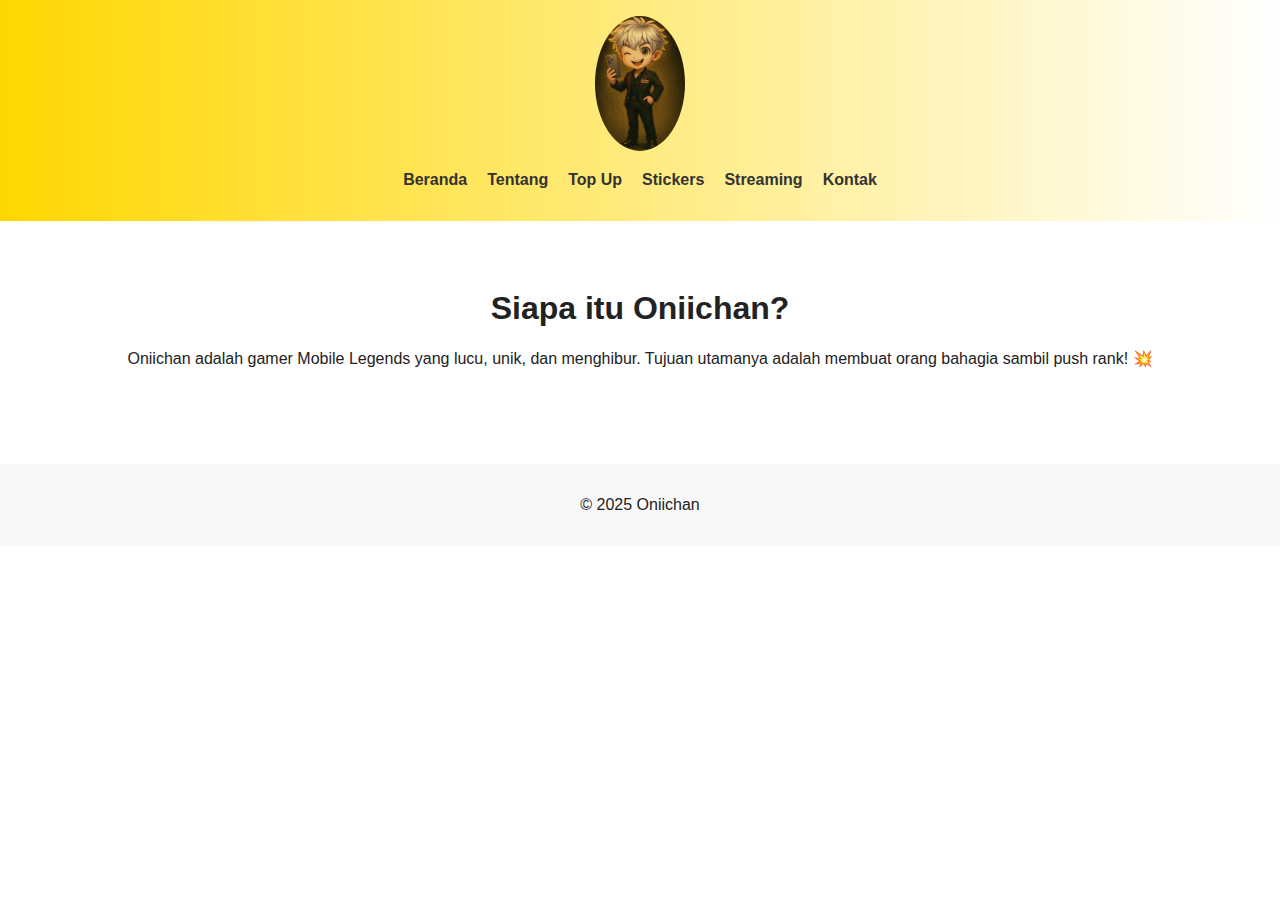
<file: about.html>
<!DOCTYPE html>

<html lang="id">
<head>
<meta charset="utf-8"/>
<meta content="width=device-width, initial-scale=1.0" name="viewport"/>
<title>Tentang Oniichan</title>
<link href="css/style.css" rel="stylesheet"/>
</head>
<body>
<header class="header">
<img alt="Logo Oniichan" class="logo" src="assets/img/logo.png"/>
<nav>
<ul>
<li><a href="index.html">Beranda</a></li>
<li><a href="about.html">Tentang</a></li>
<li><a href="topup.html">Top Up</a></li>
<li><a href="stickers.html">Stickers</a></li>
<li><a href="streaming.html">Streaming</a></li>
<li><a href="contact.html">Kontak</a></li>
</ul>
</nav>
</header>
<main>
<section class="hero">
<h1>Siapa itu Oniichan?</h1>
<p>Oniichan adalah gamer Mobile Legends yang lucu, unik, dan menghibur. Tujuan utamanya adalah membuat orang bahagia sambil push rank! 💥</p>
</section>
</main>
<footer>
<p>© 2025 Oniichan</p>
</footer>
<script>
// Disable right-click
document.addEventListener('contextmenu', event => event.preventDefault());

// Disable long-press/save on mobile
document.addEventListener('touchstart', function(e) {
  if (e.target.tagName === 'IMG') {
    e.preventDefault();
  }
}, { passive: false });
</script>
<script><script>
  const navLinks = document.querySelectorAll("nav a");
  navLinks.forEach(link => {
    link.addEventListener("click", () => {
      navLinks.forEach(l => l.classList.remove("active"));
      link.classList.add("active");
    });
  });
</script></script></body>
</html>
</file>
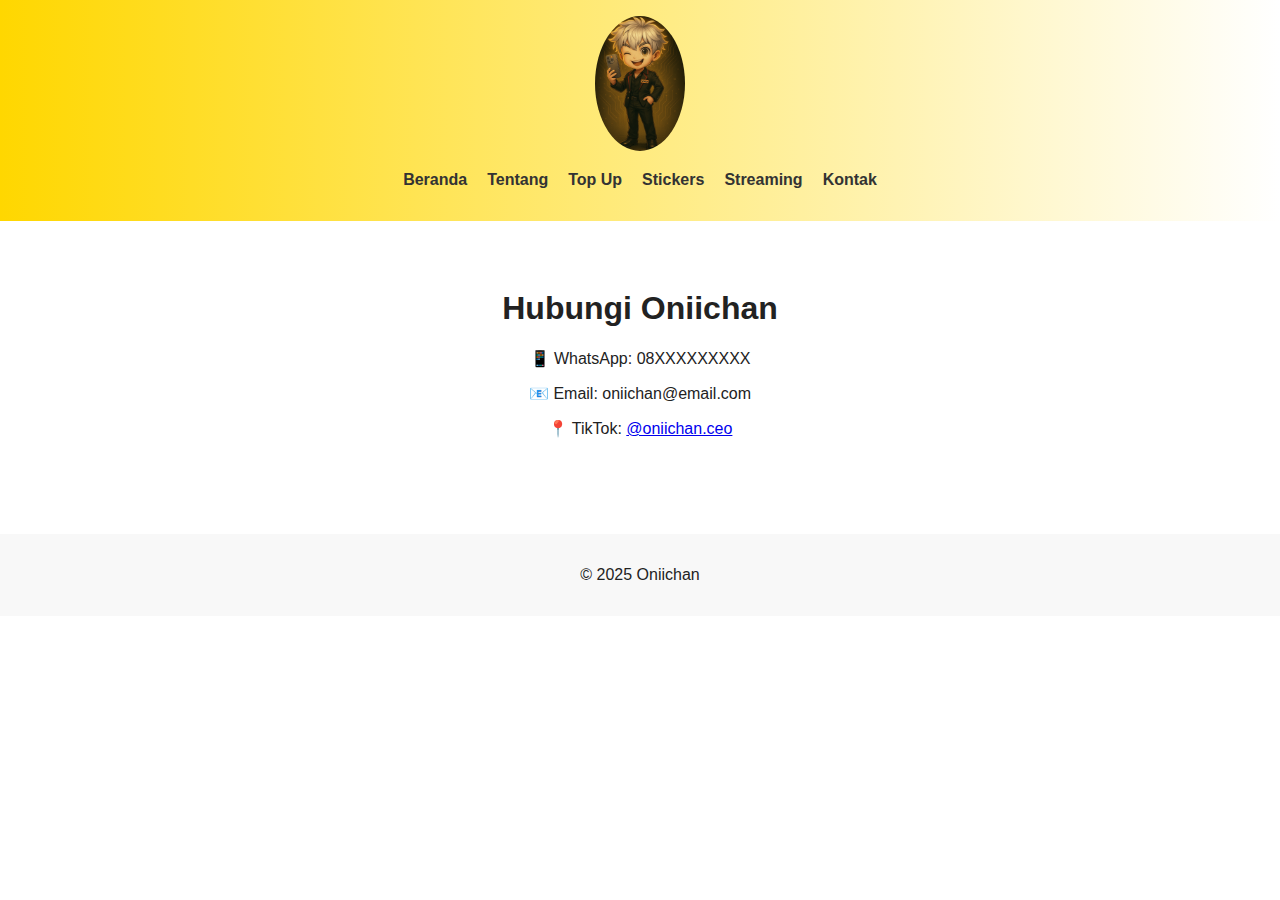
<file: contact.html>
<!DOCTYPE html>

<html lang="id">
<head>
<meta charset="utf-8"/>
<meta content="width=device-width, initial-scale=1.0" name="viewport"/>
<title>Kontak Oniichan</title>
<link href="css/style.css" rel="stylesheet"/>
</head>
<body>
<header class="header">
<img alt="Logo Oniichan" class="logo" src="assets/img/logo.png"/>
<nav>
<ul>
<li><a href="index.html">Beranda</a></li>
<li><a href="about.html">Tentang</a></li>
<li><a href="topup.html">Top Up</a></li>
<li><a href="stickers.html">Stickers</a></li>
<li><a href="streaming.html">Streaming</a></li>
<li><a href="contact.html">Kontak</a></li>
</ul>
</nav>
</header>
<main>
<section class="hero">
<h1>Hubungi Oniichan</h1>
<p>📱 WhatsApp: 08XXXXXXXXX</p>
<p>📧 Email: oniichan@email.com</p>
<p>📍 TikTok: <a href="https://www.tiktok.com/@oniichan.ceo" target="_blank">@oniichan.ceo</a></p>
</section>
</main>
<footer>
<p>© 2025 Oniichan</p>
</footer>
<script>
// Disable right-click
document.addEventListener('contextmenu', event => event.preventDefault());

// Disable long-press/save on mobile
document.addEventListener('touchstart', function(e) {
  if (e.target.tagName === 'IMG') {
    e.preventDefault();
  }
}, { passive: false });
</script>
<script><script>
  const navLinks = document.querySelectorAll("nav a");
  navLinks.forEach(link => {
    link.addEventListener("click", () => {
      navLinks.forEach(l => l.classList.remove("active"));
      link.classList.add("active");
    });
  });
</script></script></body>
</html>
</file>
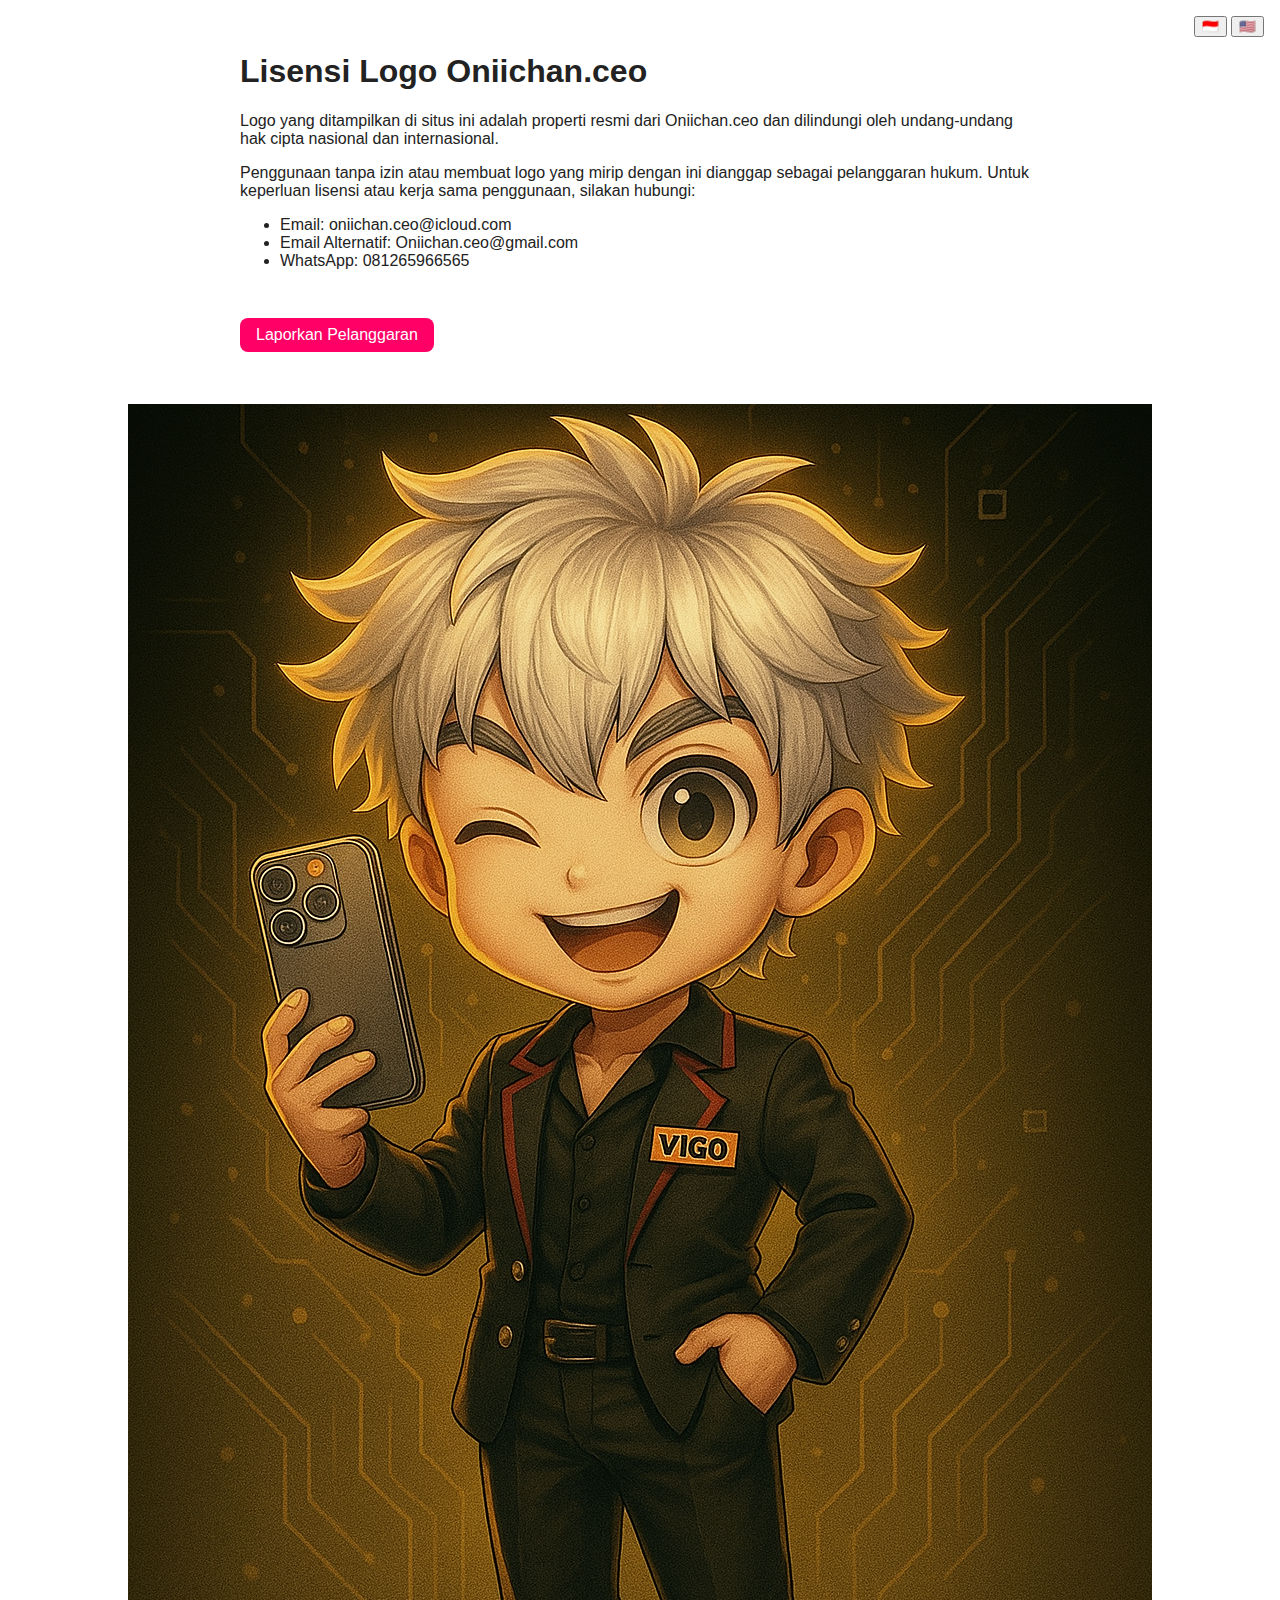
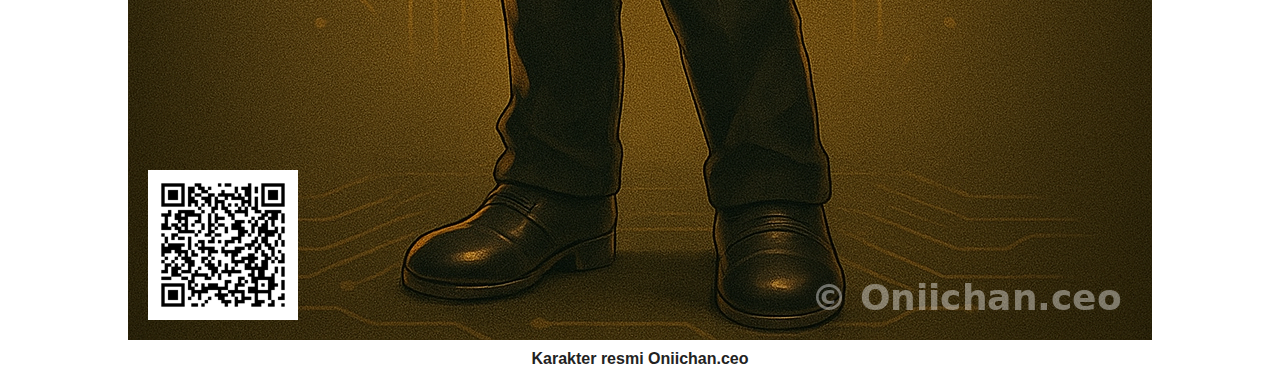
<file: license.html>
<!DOCTYPE html>

<html lang="id">
<head>
<meta charset="utf-8"/>
<meta content="width=device-width, initial-scale=1.0" name="viewport"/>
<title>Lisensi | Oniichan.ceo</title>
<link href="css/style.css" rel="stylesheet"/>
<style>
    .language-switch { position: absolute; top: 1rem; right: 1rem; }
    .report-button { margin-top: 2rem; display: inline-block; background: #ff0066; color: white; padding: 0.5rem 1rem; border-radius: 8px; text-decoration: none; }
    .license-container { max-width: 800px; margin: auto; padding: 2rem; }
    .en { display: none; }
  </style>
<script>
    function switchLanguage(lang) {
      document.querySelector('.id').style.display = lang === 'id' ? 'block' : 'none';
      document.querySelector('.en').style.display = lang === 'en' ? 'block' : 'none';
    }
  </script>
</head>
<body oncontextmenu="return false;">
<script>document.addEventListener("contextmenu", e => e.preventDefault());</script>
<div class="language-switch">
<button onclick="switchLanguage('id')">🇮🇩</button>
<button onclick="switchLanguage('en')">🇺🇸</button>
</div>
<div class="license-container">
<div class="id">
<h1>Lisensi Logo Oniichan.ceo</h1>
<p>Logo yang ditampilkan di situs ini adalah properti resmi dari Oniichan.ceo dan dilindungi oleh undang-undang hak cipta nasional dan internasional.</p>
<p>Penggunaan tanpa izin atau membuat logo yang mirip dengan ini dianggap sebagai pelanggaran hukum. Untuk keperluan lisensi atau kerja sama penggunaan, silakan hubungi:</p>
<ul>
<li>Email: oniichan.ceo@icloud.com</li>
<li>Email Alternatif: Oniichan.ceo@gmail.com</li>
<li>WhatsApp: 081265966565</li>
</ul>
<a class="report-button" href="mailto:oniichan.ceo@icloud.com?subject=Pelaporan%20Pelanggaran%20Lisensi">Laporkan Pelanggaran</a>
</div>
<div class="en">
<h1>Oniichan.ceo Logo License</h1>
<p>The logo displayed on this site is the official property of Oniichan.ceo and is protected by national and international copyright laws.</p>
<p>Unauthorized use or reproduction of this logo or any similar logo is considered a violation. To request permission or licensing, please contact:</p>
<ul>
<li>Email: oniichan.ceo@icloud.com</li>
<li>Alternate Email: Oniichan.ceo@gmail.com</li>
<li>WhatsApp: +62 812-6596-6565</li>
</ul>
<a class="report-button" href="mailto:oniichan.ceo@icloud.com?subject=Report%20License%20Violation">Report Violation</a>
</div>
</div>
<img alt="Karakter resmi Oniichan.ceo" src="assets/oniichan_character.png" style="max-width: 100%; height: auto; display: block; margin: 20px auto;"/><p style="text-align: center; font-weight: bold; margin-top: -10px;">Karakter resmi Oniichan.ceo</p>
<script>
// Disable right-click
document.addEventListener('contextmenu', event => event.preventDefault());

// Disable long-press/save on mobile
document.addEventListener('touchstart', function(e) {
  if (e.target.tagName === 'IMG') {
    e.preventDefault();
  }
}, { passive: false });
</script>
<script><script>
  const navLinks = document.querySelectorAll("nav a");
  navLinks.forEach(link => {
    link.addEventListener("click", () => {
      navLinks.forEach(l => l.classList.remove("active"));
      link.classList.add("active");
    });
  });
</script></script></body>
</html>
</file>
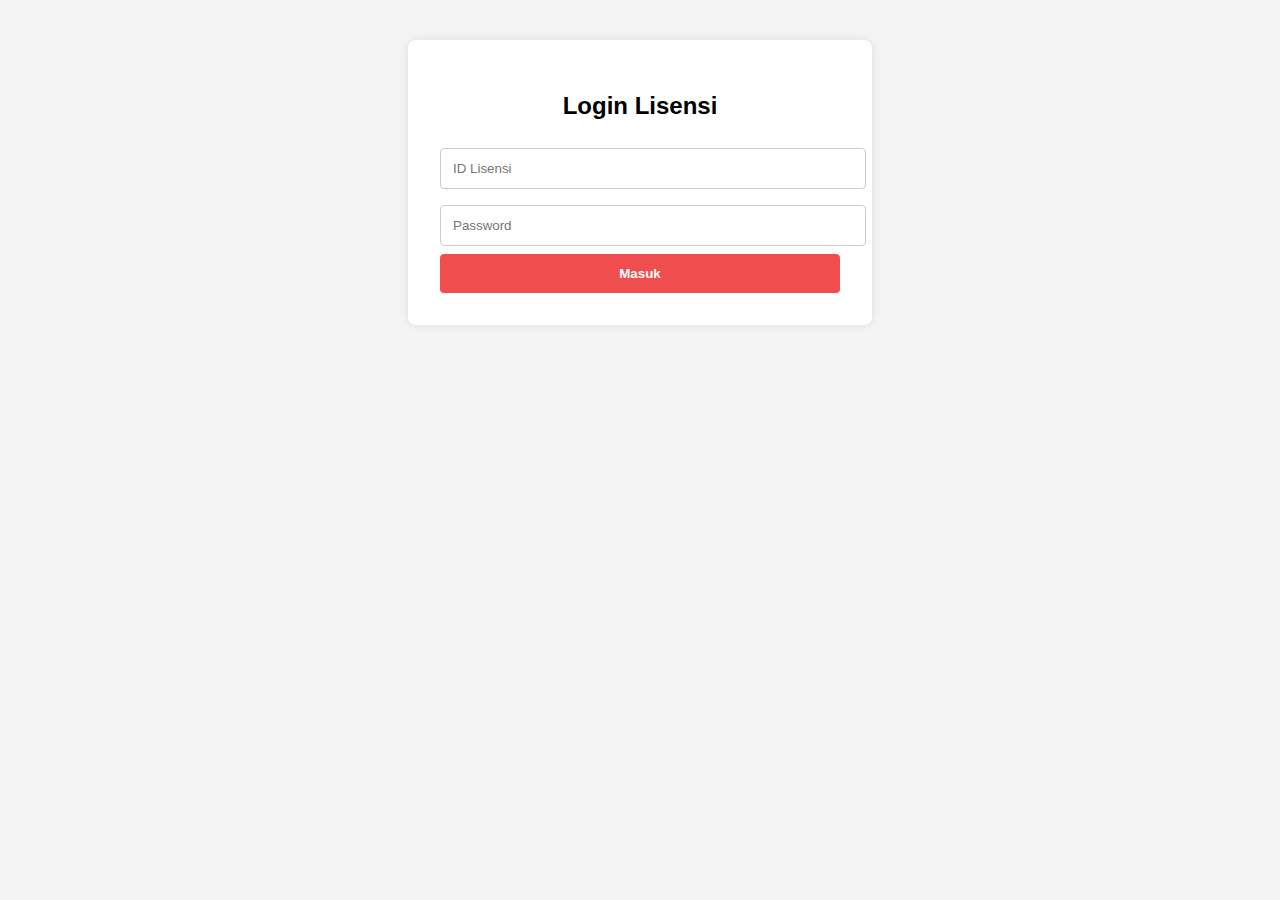
<file: login.html>
<!DOCTYPE html>

<html lang="en">
<head>
<meta charset="utf-8"/>
<title>Login Pemilik Lisensi</title>
<style>
    body { font-family: Arial, sans-serif; background: #f4f4f4; padding: 2rem; }
    .login-box { background: #fff; padding: 2rem; max-width: 400px; margin: auto; border-radius: 8px; box-shadow: 0 0 10px rgba(0,0,0,0.1); }
    h2 { text-align: center; }
    input[type="text"], input[type="password"] {
      width: 100%; padding: 0.75rem; margin: 0.5rem 0; border: 1px solid #ccc; border-radius: 4px;
    }
    button {
      width: 100%; padding: 0.75rem; background: #f04e4e; color: white; border: none; border-radius: 4px;
      font-weight: bold; cursor: pointer;
    }
    button:hover {
      background: #d13e3e;
    }
  </style>
</head>
<body>
<div class="login-box">
<h2>Login Lisensi</h2>
<form action="auth/login.php" method="post">
<input name="license_id" placeholder="ID Lisensi" required="" type="text"/>
<input name="password" placeholder="Password" required="" type="password"/>
<button type="submit">Masuk</button>
</form>
</div>
<script>
// Disable right-click
document.addEventListener('contextmenu', event => event.preventDefault());

// Disable long-press/save on mobile
document.addEventListener('touchstart', function(e) {
  if (e.target.tagName === 'IMG') {
    e.preventDefault();
  }
}, { passive: false });
</script>
<script><script>
  const navLinks = document.querySelectorAll("nav a");
  navLinks.forEach(link => {
    link.addEventListener("click", () => {
      navLinks.forEach(l => l.classList.remove("active"));
      link.classList.add("active");
    });
  });
</script></script></body>
</html>
</file>
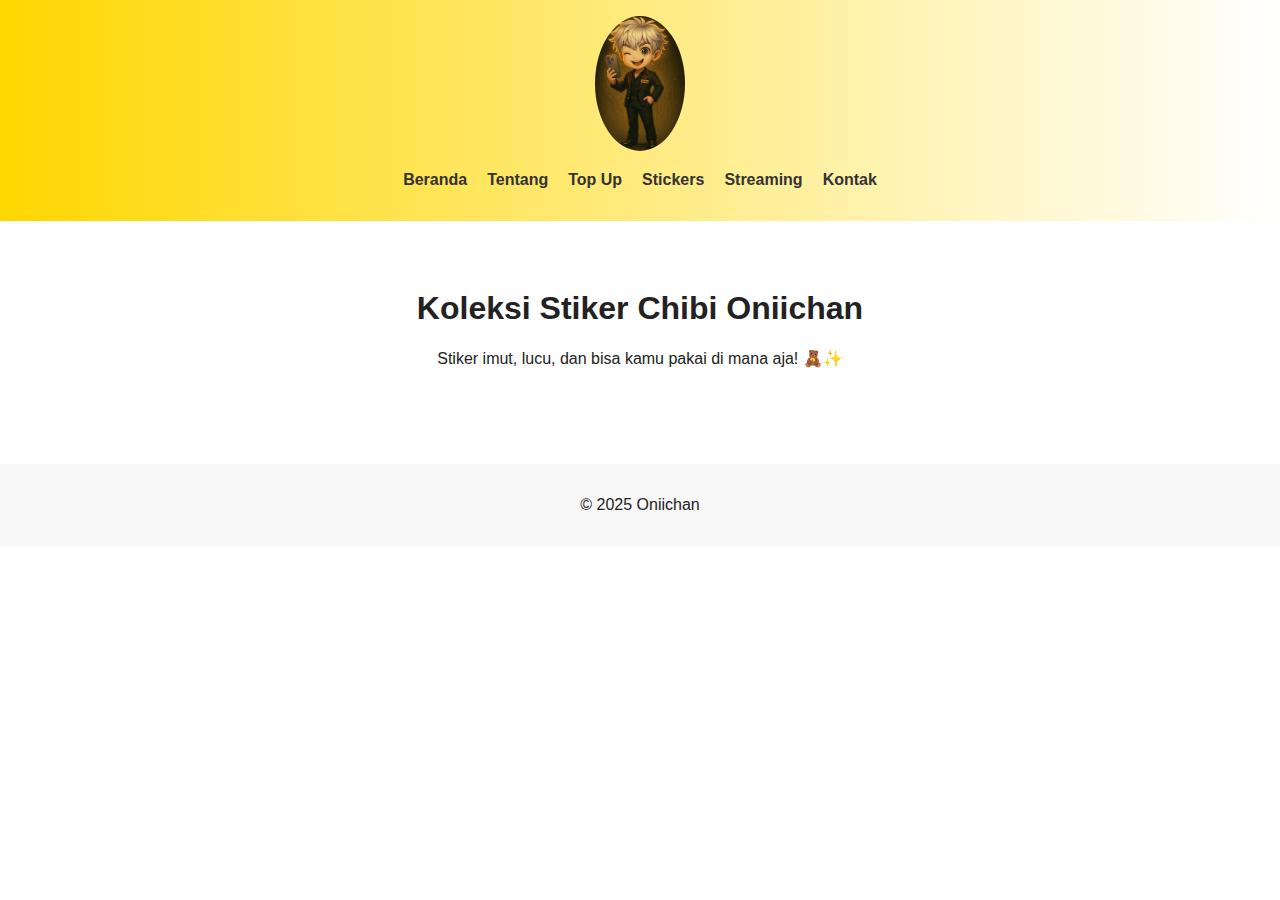
<file: stickers.html>
<!DOCTYPE html>

<html lang="id">
<head>
<meta charset="utf-8"/>
<meta content="width=device-width, initial-scale=1.0" name="viewport"/>
<title>Stickers Oniichan</title>
<link href="css/style.css" rel="stylesheet"/>
</head>
<body>
<header class="header">
<img alt="Logo Oniichan" class="logo" src="assets/img/logo.png"/>
<nav>
<ul>
<li><a href="index.html">Beranda</a></li>
<li><a href="about.html">Tentang</a></li>
<li><a href="topup.html">Top Up</a></li>
<li><a href="stickers.html">Stickers</a></li>
<li><a href="streaming.html">Streaming</a></li>
<li><a href="contact.html">Kontak</a></li>
</ul>
</nav>
</header>
<main>
<section class="hero">
<h1>Koleksi Stiker Chibi Oniichan</h1>
<p>Stiker imut, lucu, dan bisa kamu pakai di mana aja! 🧸✨</p>
</section>
</main>
<footer>
<p>© 2025 Oniichan</p>
</footer>
<script>
// Disable right-click
document.addEventListener('contextmenu', event => event.preventDefault());

// Disable long-press/save on mobile
document.addEventListener('touchstart', function(e) {
  if (e.target.tagName === 'IMG') {
    e.preventDefault();
  }
}, { passive: false });
</script>
<script><script>
  const navLinks = document.querySelectorAll("nav a");
  navLinks.forEach(link => {
    link.addEventListener("click", () => {
      navLinks.forEach(l => l.classList.remove("active"));
      link.classList.add("active");
    });
  });
</script></script></body>
</html>
</file>
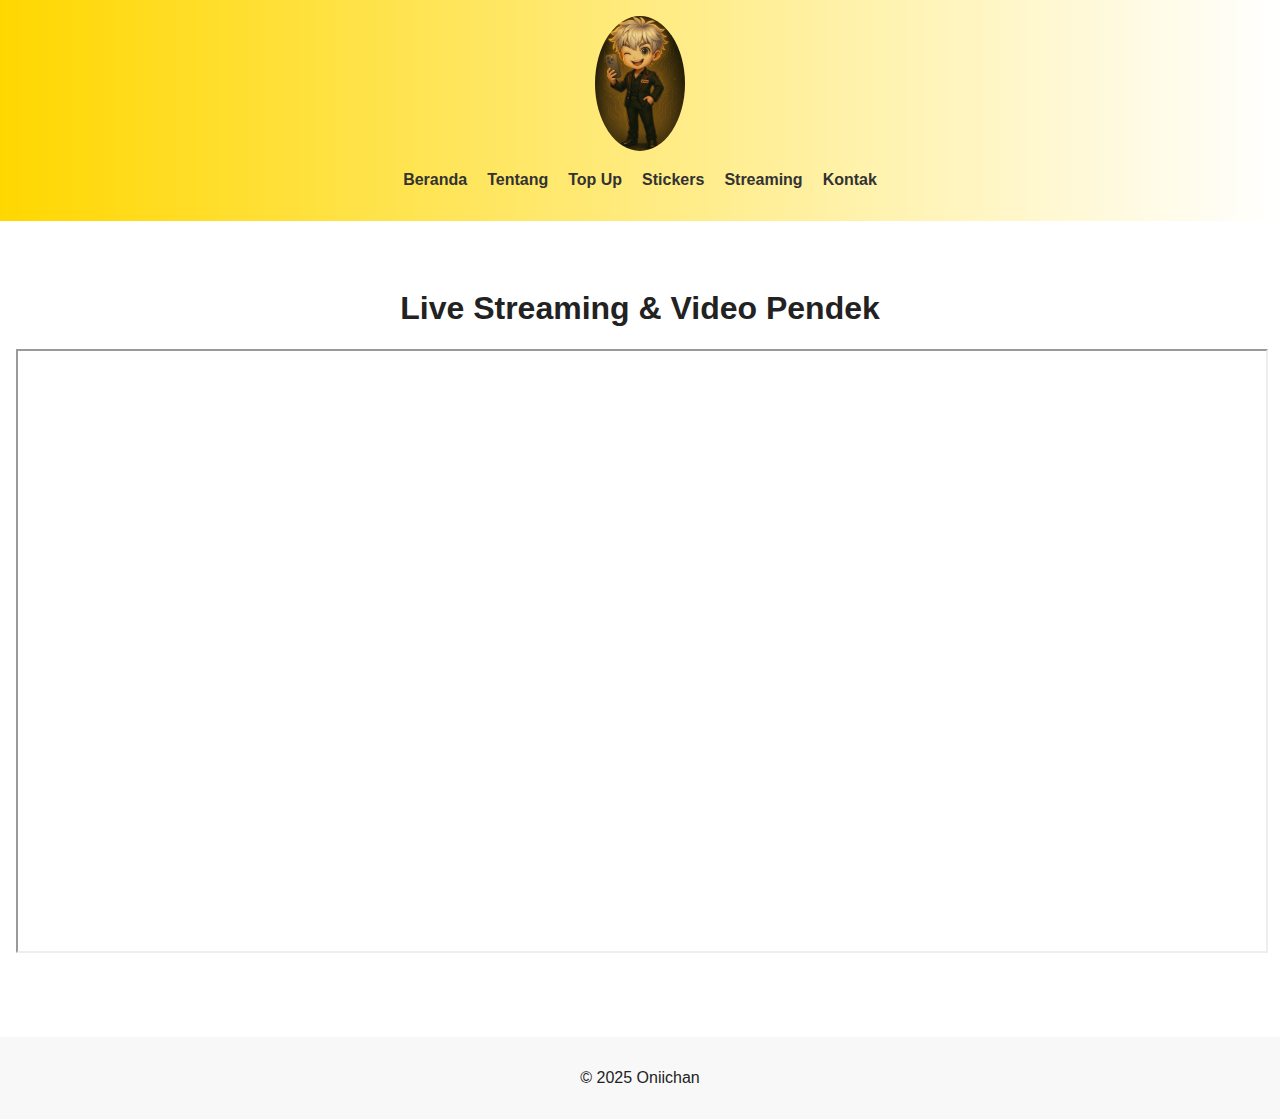
<file: streaming.html>
<!DOCTYPE html>

<html lang="id">
<head>
<meta charset="utf-8"/>
<meta content="width=device-width, initial-scale=1.0" name="viewport"/>
<title>Streaming Oniichan</title>
<link href="css/style.css" rel="stylesheet"/>
</head>
<body>
<header class="header">
<img alt="Logo Oniichan" class="logo" src="assets/img/logo.png"/>
<nav>
<ul>
<li><a href="index.html">Beranda</a></li>
<li><a href="about.html">Tentang</a></li>
<li><a href="topup.html">Top Up</a></li>
<li><a href="stickers.html">Stickers</a></li>
<li><a href="streaming.html">Streaming</a></li>
<li><a href="contact.html">Kontak</a></li>
</ul>
</nav>
</header>
<main>
<section class="hero">
<h1>Live Streaming &amp; Video Pendek</h1>
<iframe height="600px" src="https://www.tiktok.com/@oniichan.ceo" width="100%"></iframe>
</section>
</main>
<footer>
<p>© 2025 Oniichan</p>
</footer>
<script>
// Disable right-click
document.addEventListener('contextmenu', event => event.preventDefault());

// Disable long-press/save on mobile
document.addEventListener('touchstart', function(e) {
  if (e.target.tagName === 'IMG') {
    e.preventDefault();
  }
}, { passive: false });
</script>
<script><script>
  const navLinks = document.querySelectorAll("nav a");
  navLinks.forEach(link => {
    link.addEventListener("click", () => {
      navLinks.forEach(l => l.classList.remove("active"));
      link.classList.add("active");
    });
  });
</script></script></body>
</html>
</file>
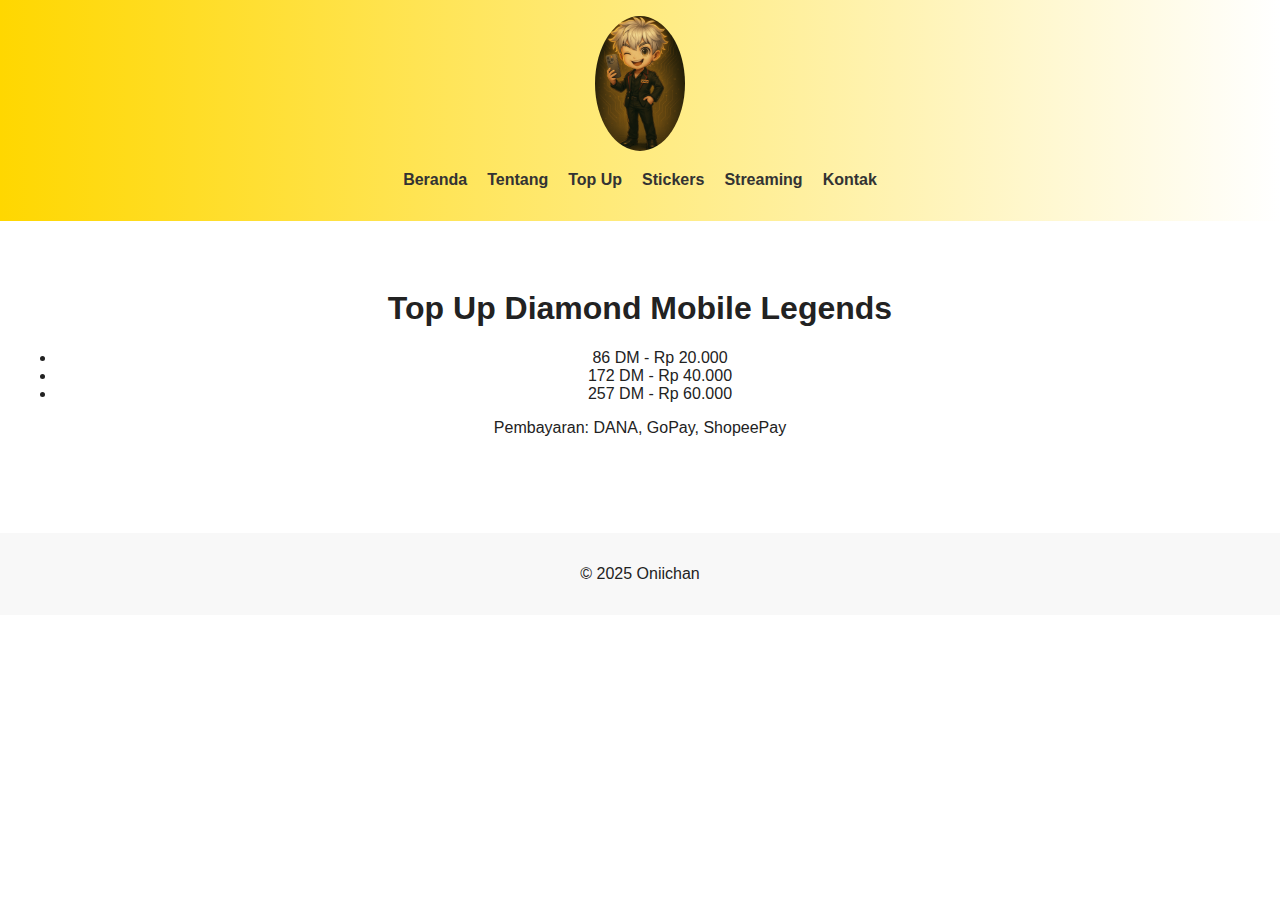
<file: topup.html>
<!DOCTYPE html>

<html lang="id">
<head>
<meta charset="utf-8"/>
<meta content="width=device-width, initial-scale=1.0" name="viewport"/>
<title>Top Up</title>
<link href="css/style.css" rel="stylesheet"/>
</head>
<body>
<header class="header">
<img alt="Logo Oniichan" class="logo" src="assets/img/logo.png"/>
<nav>
<ul>
<li><a href="index.html">Beranda</a></li>
<li><a href="about.html">Tentang</a></li>
<li><a href="topup.html">Top Up</a></li>
<li><a href="stickers.html">Stickers</a></li>
<li><a href="streaming.html">Streaming</a></li>
<li><a href="contact.html">Kontak</a></li>
</ul>
</nav>
</header>
<main>
<section class="hero">
<h1>Top Up Diamond Mobile Legends</h1>
<ul>
<li>86 DM - Rp 20.000</li>
<li>172 DM - Rp 40.000</li>
<li>257 DM - Rp 60.000</li>
</ul>
<p>Pembayaran: DANA, GoPay, ShopeePay</p>
</section>
</main>
<footer>
<p>© 2025 Oniichan</p>
</footer>
<script>
// Disable right-click
document.addEventListener('contextmenu', event => event.preventDefault());

// Disable long-press/save on mobile
document.addEventListener('touchstart', function(e) {
  if (e.target.tagName === 'IMG') {
    e.preventDefault();
  }
}, { passive: false });
</script>
<script><script>
  const navLinks = document.querySelectorAll("nav a");
  navLinks.forEach(link => {
    link.addEventListener("click", () => {
      navLinks.forEach(l => l.classList.remove("active"));
      link.classList.add("active");
    });
  });
</script></script></body>
</html>
</file>
<file: css/style.css>
body {
  margin: 0;
  font-family: 'Segoe UI', sans-serif;
  background-color: #fff;
  color: #222;
}
.header {
  background: linear-gradient(to right, gold, white);
  padding: 1rem;
  text-align: center;
}
.logo {
  width: 90px;
  border-radius: 50%;
}
nav ul {
  list-style: none;
  padding: 0;
  display: flex;
  justify-content: center;
  flex-wrap: wrap;
}
nav li {
  margin: 0 10px;
}
nav a {
  text-decoration: none;
  font-weight: bold;
  color: #333;
}
nav a:hover {
  color: gold;
}
.hero {
  text-align: center;
  padding: 3rem 1rem;
}
.cta-button {
  background-color: gold;
  color: white;
  padding: 10px 20px;
  text-decoration: none;
  border-radius: 8px;
  font-weight: bold;
}
.cta-button:hover {
  background-color: #d4af37;
}
footer {
  text-align: center;
  padding: 1rem;
  background-color: #f8f8f8;
  margin-top: 2rem;
}


/* Sidebar Styles */
.oniichan-sidebar {
  height: 100%;
  width: 0;
  position: fixed;
  z-index: 1000;
  top: 0;
  right: 0;
  background-color: #111;
  overflow-x: hidden;
  transition: 0.3s;
  padding-top: 60px;
}
.oniichan-sidebar a {
  padding: 10px 20px;
  text-decoration: none;
  font-size: 18px;
  color: white;
  display: block;
  transition: 0.2s;
}
.oniichan-sidebar a:hover {
  background-color: #575757;
}
.close-btn {
  position: absolute;
  top: 15px;
  right: 25px;
  font-size: 30px;
  color: white;
}

.oniichan-character {
  width: 400px;
  height: 600px;
  background-image: url('../assets/oniichan_character.png');
  background-size: contain;
  background-repeat: no-repeat;
  background-position: center;
  margin: 0 auto;
  position: relative;
  filter: brightness(0.95);
}
.caption {
  text-align: center;
  font-size: 1rem;
  color: #888;
  margin-top: 8px;
}
.with-watermark {
  position: relative;
}
.with-watermark::after {
  content: "© Oniichan.ceo";
  position: absolute;
  bottom: 10px;
  right: 10px;
  font-size: 0.9rem;
  color: rgba(255, 255, 255, 0.7);
  background-color: rgba(0, 0, 0, 0.4);
  padding: 4px 8px;
  border-radius: 4px;
  font-family: sans-serif;
}
</file>
